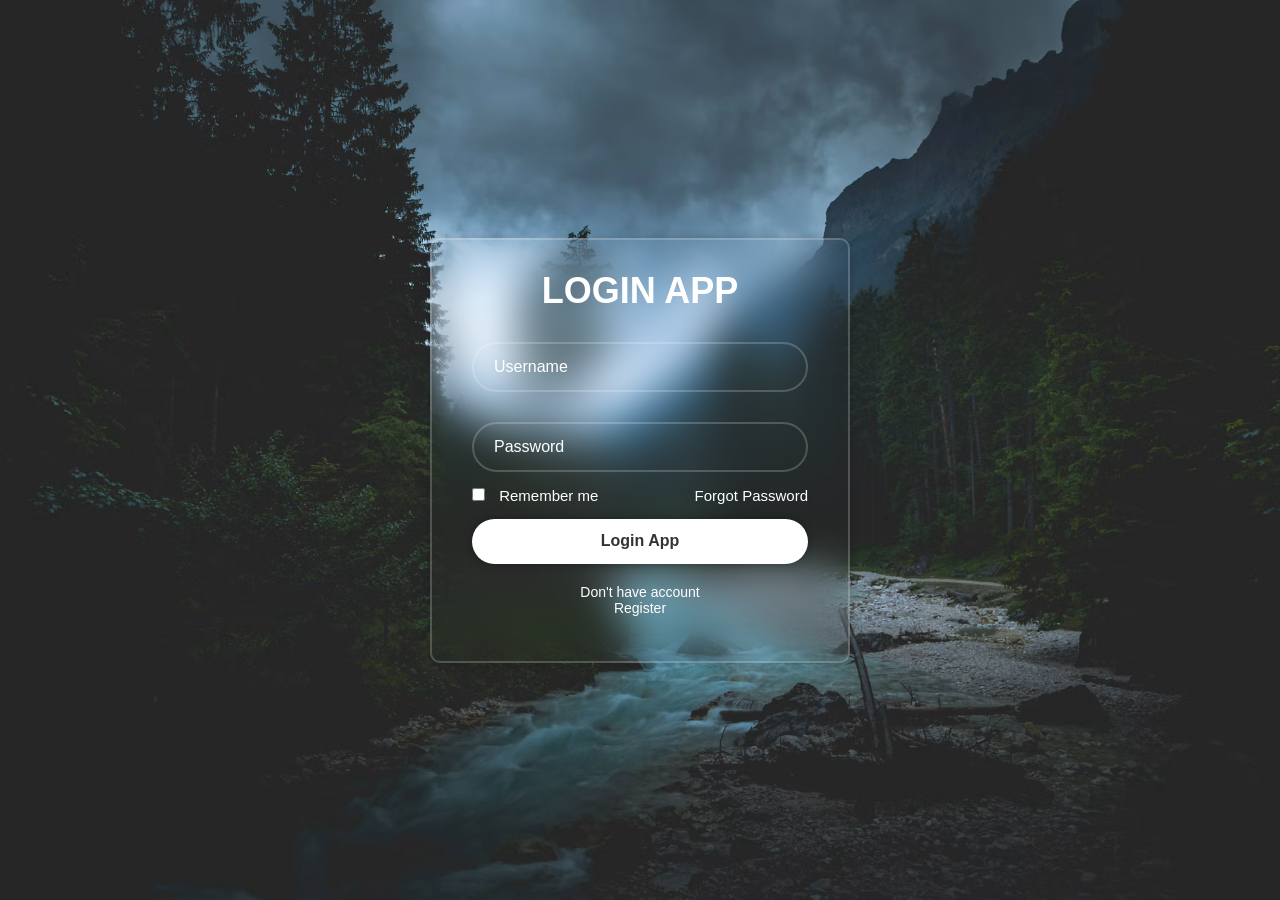
<file: internas/login.html>
<!DOCTYPE html>

<html>

<head>

    <meta charset="utf-8">

    <meta name="viewport" content="width=device-width, initial-scale=1">

    <title>Login de la APP</title>



    <!-- Iconos de Boxicons -->

    <link href="https://cdn.boxicons.com/3.0.8/fonts/basic/boxicons.min.css" rel="stylesheet">



    <!-- Hoja de estilos -->

    <link rel="stylesheet" type="text/css" href="../css/style.css">

</head>

<body class="bodylogin">

    <section class="wrapper">

        <form action="">

            <h1>LOGIN APP</h1>



            <div class="input-box">

                <input type="text" name="" placeholder="Username">

                <i class="bx bx-user"></i>

            </div>



            <div class="input-box">

                <input type="password" name="" placeholder="Password">

                <i class="bx bx-lock"></i>

            </div>



            <div class="remember-forgot">

                <label>

                    <input type="checkbox" name=""> Remember me

                </label>

                <a bref="">Forgot Password</a>

            </div>



            <button type="submit" class="btn"> Login App</button>



            <div class="register-link">

                <p>Don't have account</p> <a bref="">Register</a>

            </div>

        </form>

    </section>

</body>

</html>
</file>
<file: css/style.css>
/* ======== ESTILOS GENERALES ======== */

* {
    padding: 0;
    margin: 0;
    font-family: Arial, sans-serif;
    box-sizing: border-box;
}

body {
    background-color: #110f16;
    color: #ffffff;
}

/* ======== ENCABEZADO Y MENU ======== */

header.mainHeader {
    width: 80%;
    background-color: #1a1625;
    margin: 0 auto;
    padding: 15px 30px;
}

header.mainHeader h2 {
    padding: 15px 0;
    width: 30%;
    display: inline-block;
    color: #ffffff;
    vertical-align: middle;
}

header.mainHeader nav {
    width: 69%;
    display: inline-block;
    text-align: right;
    vertical-align: middle;
}

header.mainHeader nav a {
    display: inline-block;
    text-decoration: none;
    color: #ff2a6d;
    font-weight: bold;
    padding: 10px;
    border-radius: 8px;

    /* TRANSICION DEL MENU */
    transition: background-color 0.3s ease,
                color 0.3s ease,
                transform 0.3s ease;
}

header.mainHeader nav a:hover {
    background-color: #ff2a6d;
    color: #ffffff;
    transform: translateY(-3px);
}

/* ======== SLIDER PRINCIPAL ======== */

section.mainSlider {
    width: 80%;
    margin: 0 auto;
    background: linear-gradient(135deg, #ff0055, #ff5e00);
    color: #ffffff;
    box-shadow: 0 4px 20px rgba(255, 0, 85, 0.4);
}

section.mainSlider h2 {
    padding: 130px 0;
    text-align: center;
    font-size: 2.5rem;
    text-shadow: 2px 2px 4px rgba(0, 0, 0, 0.4);
}

/* ======== SECCION DE NOTICIAS ======== */

section.news {
    width: 80%;
    margin: 0 auto;
    padding: 30px 0;
    text-align: center;
    background-color: #1a1625;
}

section.news .newsItem {
    width: 27%;
    display: inline-block;
    vertical-align: top;
    background-color: #241e33;
    color: #ffffff;
    margin: 10px;
    padding: 25px;
    border-radius: 12px;
    box-shadow: 0 4px 15px rgba(0, 0, 0, 0.4);
    border-top: 5px solid #05d9e8;

    /* TRANSICION DE LAS NOTICIAS */
    transition: transform 0.3s ease,
                box-shadow 0.3s ease;
}

section.news .newsItem:hover {
    transform: translateY(-5px);
    box-shadow: 0 8px 25px rgba(5, 217, 232, 0.2);
}

section.news .newsItem h2 {
    font-size: 1.2rem;
    margin-bottom: 10px;
    color: #ffffff;
}

section.news .newsItem p {
    color: #b1afcd;
    font-size: 0.95rem;
    margin-bottom: 15px;
}

section.news .newsItem img {
    max-width: 100%;
    height: auto;
}

section.news .newsItem button {
    background-color: #ff2a6d;
    color: #ffffff;
    border: none;
    padding: 10px 15px;
    border-radius: 6px;
    font-weight: bold;
    cursor: pointer;

    /* TRANSICION DEL BOTON */
    transition: background-color 0.3s ease,
                transform 0.3s ease;
}

section.news .newsItem button:hover {
    background-color: #d80043;
    transform: scale(1.05);
}

/* ======== PIE DE PAGINA ======== */

footer.mainFooter {
    background-color: #0d0b12;
    color: #8c88ad;
    text-align: center;
    padding: 25px 10px;
    font-size: 0.9rem;
}

/* ======== MEDIA QUERY PARA TABLETS (HOME) ======== */

@media screen and (max-width: 1024px) {

    header.mainHeader,
    section.mainSlider,
    section.news {
        width: 90%;
    }

    header.mainHeader {
        padding: 15px;
    }

    header.mainHeader h2 {
        width: 29%;
        font-size: 1.3rem;
    }

    header.mainHeader nav {
        width: 70%;
    }

    header.mainHeader nav a {
        padding: 8px 5px;
        font-size: 0.9rem;
    }

    section.news .newsItem {
        width: 43%;
    }

    section.mainSlider h2 {
        padding: 100px 10px;
        font-size: 2rem;
    }
}

/* ======== MEDIA QUERY PARA CELULARES (HOME) ======== */

@media screen and (max-width: 600px) {

    header.mainHeader,
    section.mainSlider,
    section.news {
        width: 100%;
    }

    header.mainHeader {
        padding: 15px;
        text-align: center;
    }

    header.mainHeader h2 {
        display: block;
        width: 100%;
        padding: 10px 0;
    }

    header.mainHeader nav {
        display: block;
        width: 100%;
        text-align: center;
    }

    header.mainHeader nav a {
        padding: 10px 8px;
        margin: 3px;
        font-size: 0.85rem;
    }

    section.mainSlider h2 {
        padding: 75px 10px;
        font-size: 1.7rem;
    }

    section.news {
        padding: 20px 10px;
    }

    section.news .newsItem {
        display: block;
        width: 100%;
        margin: 15px 0;
        padding: 20px;
    }

    footer.mainFooter {
        font-size: 0.8rem;
    }
}


/* -------------- ESTILOS DEL LOGIN DE LA APP -------------- */

/* 3. Normal (más de 800px): Imagen de fondo principal con transición suave */
body.bodylogin{
    display: flex;
    justify-content: center;
    align-items: center;
    min-height: 100vh;
    background: url('../imagenes/bg.avif') no-repeat;
    background-size: cover;
    background-position: center;
    transition: background 0.5s ease, background-color 0.5s ease;
}

.wrapper{
    width: 420px;
    background: transparent;
    border: 2px solid rgba(255, 255, 255, .2);
    backdrop-filter: blur(20px);
    box-shadow: 0 0 10px rgba(0, 0, 0, .2);
    color: #fff;
    border-radius: 10px;
    padding: 30px 40px;
    transition: width 0.3s ease, padding 0.3s ease;
}

.wrapper h1{
    font-size: 36px;
    text-align: center;
}

.wrapper .input-box{
    position: relative;
    width: 100%;
    height: 50px;
    margin: 30px 0;
}

.input-box input{
    width: 100%;
    height: 100%;
    background: transparent;
    border: none;
    outline: none;
    border: 2px solid rgba(255, 255, 255, .2);
    border-radius: 40px;
    font-size: 16px;
    color: #fff;
    padding: 20px 45px 20px 20px;
}

.input-box input::placeholder{
    color: #fff;
}

.input-box i{
    position: absolute;
    right: 20px;
    top: 30%;
    transform: translate(-10px);
    font-size: 20px;
}

.wrapper .remember-forgot{
    display: flex;
    justify-content: space-between;
    font-size: 15px;
    margin: -15px 0 15px;
}

.remember-forgot label input{
    accent-color: #fff;
    margin-right: 10px;
}

.remember-forgot a{
    color: #fff;
    text-decoration: none;
}

.remember-forgot a:hover{
    text-decoration: underline;
}

.wrapper .btn{
    width: 100%;
    height: 45px;
    background: #fff;
    color: #333;
    border: none;
    outline: none;
    border-radius: 40px;
    box-shadow: 0 0 10px rgba(0, 0, 0, .3);
    cursor: pointer;
    font-size: 16px;
    font-weight: 600;
}

.wrapper .register-link{
    font-size: 14px;
    text-align: center;
    margin: 20px 0 15px;
}

.register-link p a{
    color: #fff;
    text-decoration: none;
    font-weight: 600;
}

.register-link p a:hover{
    text-decoration: underline;
}

/* -------------- MEDIA QUERIES DEL LOGIN -------------- */

/* 2. Pantallas medianas (hasta 800px): Mantiene bg.avif adaptada */
@media screen and (max-width: 800px) {
    body.bodylogin {
        background-image: url('../imagenes/bg.avif'), url('../imagenes/bg.avif')[cite: 4, 8];
        background-position: top center, bottom center;
        background-repeat: no-repeat, no-repeat;
        background-size: 100% 30vh, 100% 30vh;
        background-color: #110f16;
    }
}

/* 1. Pantallas pequeñas (hasta 450px): Fondo #333 y caja responsiva */
@media screen and (max-width: 450px) {
    body.bodylogin {
        background: #333 !important;
    }

    .wrapper {
        width: 90%;
        padding: 25px 20px;
        background: rgba(0, 0, 0, 0.4);
    }

    .wrapper .btn {
        width: 100%;
        height: 45px;
    }
}
</file>
